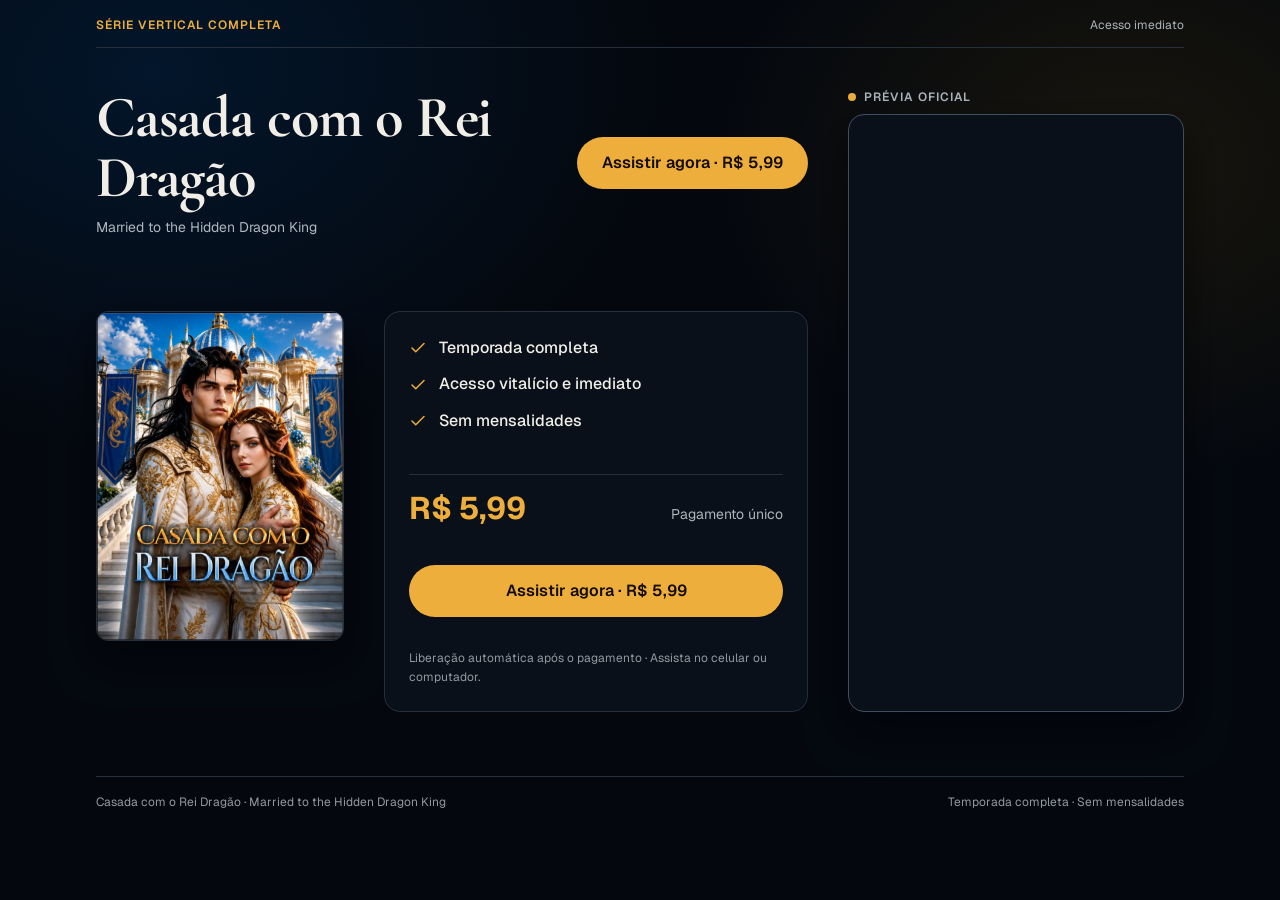
<file: index.html>
<!doctype html>
<html lang="pt-BR">
<head>
  <meta charset="utf-8">
  <meta name="viewport" content="width=device-width, initial-scale=1, viewport-fit=cover">
  <title>Casada com o Rei Dragão — Temporada Completa</title>
  <meta name="description" content="Assista Casada com o Rei Dragão (Married to the Hidden Dragon King). Temporada completa com acesso vitalício e imediato, sem mensalidades.">

  <link rel="preconnect" href="https://fonts.googleapis.com">
  <link rel="preconnect" href="https://fonts.gstatic.com" crossorigin>
  <link rel="stylesheet" href="https://fonts.googleapis.com/css2?family=Cormorant+Garamond:wght@600;700&family=Geist:wght@400;500;600;700&display=swap">
  <link rel="stylesheet" href="./styles.css">

  <script src="https://app.litevideo.net/p.js" async></script>

  <!-- LowTrack Pixel -->
  <script>
    window.pixelId = "lt_px_57b45ff48be9";
    var a = document.createElement("script");
    a.setAttribute("async", "");
    a.setAttribute("defer", "");
    a.setAttribute("src", "https://lowtrack.com.br/pixel.js");
    document.head.appendChild(a);
  </script>
</head>
<body>
  <header class="topbar">
    <span class="topbar__mark">Série Vertical Completa</span>
    <span class="topbar__meta">Acesso imediato</span>
  </header>

  <main class="page" id="main-content">
    <section class="sales-grid" aria-labelledby="drama-title">
      <div class="hero-header">
        <div class="hero-header__content">
          <h1 class="hero-header__title" id="drama-title">Casada com o Rei Dragão</h1>
          <p class="hero-header__original">Married to the Hidden Dragon King</p>
        </div>
        <div class="hero-header__cta">
          <a
            class="btn btn--primary hero-header__btn"
            id="top-checkout"
            href="https://pay.lowify.com.br/checkout.php?product_id=GQeIWm"
          >
            Assistir agora · R$ 5,99
          </a>
        </div>
      </div>

      <figure class="poster-card">
        <div class="poster-card__frame">
          <img
            class="poster-card__img"
            src="./assets/capa-rei-dragao.png"
            alt="Capa oficial do drama Casada com o Rei Dragão"
            width="407"
            height="543"
            fetchpriority="high"
            decoding="async"
          >
        </div>
      </figure>

      <div class="preview-stage">
        <p class="preview-stage__label">
          <span class="preview-stage__dot" aria-hidden="true"></span>
          <span>Prévia oficial</span>
        </p>
        <div class="preview-stage__frame">
          <lt-v2 v="448d50f6-6f45-4f9f-a12c-36959e5c3df6" ar="9:16" ap="1" cs="g" ct="[[]]"></lt-v2>
        </div>
      </div>

      <aside class="offer-panel" aria-label="Oferta da temporada completa">
        <ul class="offer-benefits">
          <li class="offer-benefits__item">
            <svg class="offer-benefits__icon" viewBox="0 0 24 24" fill="none" stroke="currentColor" stroke-width="2" stroke-linecap="round" stroke-linejoin="round" aria-hidden="true">
              <polyline points="20 6 9 17 4 12"></polyline>
            </svg>
            <span>Temporada completa</span>
          </li>
          <li class="offer-benefits__item">
            <svg class="offer-benefits__icon" viewBox="0 0 24 24" fill="none" stroke="currentColor" stroke-width="2" stroke-linecap="round" stroke-linejoin="round" aria-hidden="true">
              <polyline points="20 6 9 17 4 12"></polyline>
            </svg>
            <span>Acesso vitalício e imediato</span>
          </li>
          <li class="offer-benefits__item">
            <svg class="offer-benefits__icon" viewBox="0 0 24 24" fill="none" stroke="currentColor" stroke-width="2" stroke-linecap="round" stroke-linejoin="round" aria-hidden="true">
              <polyline points="20 6 9 17 4 12"></polyline>
            </svg>
            <span>Sem mensalidades</span>
          </li>
        </ul>

        <div class="offer-pricing">
          <span class="offer-pricing__price">R$ 5,99</span>
          <span class="offer-pricing__note">Pagamento único</span>
        </div>

        <a
          class="btn btn--primary"
          id="primary-checkout"
          href="https://pay.lowify.com.br/checkout.php?product_id=GQeIWm"
        >
          Assistir agora · R$ 5,99
        </a>

        <p class="offer-panel__footnote">
          Liberação automática após o pagamento · Assista no celular ou computador.
        </p>
      </aside>
    </section>
  </main>

  <footer class="foot">
    <span>Casada com o Rei Dragão · Married to the Hidden Dragon King</span>
    <span>Temporada completa · Sem mensalidades</span>
  </footer>

</body>
</html>
</file>
<file: styles.css>
/* Hallmark · genre: atmospheric · macrostructure: Photographic · theme: custom (royal-sapphire & gold) · enrichment: none · nav: N9 · footer: Ft2 · contrast: pass (40–41) · slop: pass (42–45) · honest: pass (46) · chrome: pass (47) · tokens: pass (48) · responsive: pass (49) · icons: pass (30) · mobile: pass (34, 49, 50–57) */
/* Hallmark · pre-emit critique: P5 H5 E5 S5 R5 V4 */

@import url("./tokens.css");

*,
*::before,
*::after {
  box-sizing: border-box;
}

html {
  overflow-x: clip;
  font-size: 100%;
  -webkit-text-size-adjust: 100%;
}

body {
  overflow-x: clip;
  margin: 0;
  min-height: 100dvh;
  background-color: var(--color-paper);
  background-image:
    radial-gradient(46rem 34rem at 12% 8%, var(--color-bloom-blue), transparent 70%),
    radial-gradient(36rem 28rem at 88% 18%, var(--color-bloom-gold), transparent 72%);
  background-attachment: fixed;
  color: var(--color-ink);
  font-family: var(--font-body);
  font-size: var(--text-base);
  font-weight: 400;
  line-height: 1.55;
  padding-inline: max(var(--space-md), env(safe-area-inset-left));
  padding-bottom: max(var(--space-lg), env(safe-area-inset-bottom));
}

img {
  display: block;
  max-width: 100%;
  height: auto;
}

:focus {
  outline: none;
}

:focus-visible {
  outline: 2px solid var(--color-focus);
  outline-offset: 3px;
}

/* Shared page measure — keeps every edge aligned at every viewport */
.topbar,
.page,
.foot {
  width: 100%;
  max-width: 28rem;
  margin-inline: auto;
}

/* Minimal top bar (N9 edge-aligned) */
.topbar {
  padding-block: var(--space-md) var(--space-sm);
  display: flex;
  align-items: center;
  justify-content: space-between;
  gap: var(--space-sm);
  border-bottom: 1px solid var(--color-rule);
}

.topbar__mark {
  font-size: var(--text-xs);
  font-weight: 600;
  letter-spacing: 0.08em;
  text-transform: uppercase;
  color: var(--color-accent);
  white-space: nowrap;
}

.topbar__meta {
  font-size: var(--text-xs);
  color: var(--color-muted);
  white-space: nowrap;
}

/* Main sales layout */
.page {
  padding-block: var(--space-lg) var(--space-xl);
}

.sales-grid {
  display: grid;
  grid-template-columns: minmax(0, 1fr);
  grid-template-areas:
    "header"
    "poster"
    "preview"
    "offer";
  gap: var(--space-lg);
  align-items: start;
}

/* 1. Title block */
.hero-header {
  grid-area: header;
  min-width: 0;
  display: flex;
  flex-direction: column;
  gap: var(--space-md);
}

.hero-header__content {
  min-width: 0;
}

.hero-header__title {
  margin: 0;
  font-family: var(--font-display);
  font-style: normal;
  font-weight: 700;
  font-size: var(--text-display);
  line-height: 1.04;
  letter-spacing: -0.02em;
  color: var(--color-ink);
  overflow-wrap: anywhere;
  min-width: 0;
}

.hero-header__original {
  margin: var(--space-xs) 0 0;
  font-size: var(--text-sm);
  font-weight: 400;
  color: var(--color-muted);
}

.hero-header__cta {
  width: 100%;
}

.hero-header__btn {
  width: 100%;
}

/* 2. Drama poster — full column width on mobile so all edges align */
.poster-card {
  grid-area: poster;
  margin: 0;
  min-width: 0;
  width: 100%;
}

.poster-card__frame {
  width: 100%;
  border-radius: var(--radius-md);
  overflow: hidden;
  border: 1px solid var(--color-rule);
  background-color: var(--color-paper-2);
  box-shadow: var(--shadow-poster);
}

.poster-card__img {
  width: 100%;
  aspect-ratio: 407 / 543;
  object-fit: cover;
}

/* 3. Video preview (9:16) — full column width on mobile */
.preview-stage {
  grid-area: preview;
  min-width: 0;
  width: 100%;
  display: flex;
  flex-direction: column;
  gap: var(--space-xs);
}

.preview-stage__label {
  margin: 0;
  display: inline-flex;
  align-items: center;
  gap: var(--space-xs);
  font-size: var(--text-xs);
  font-weight: 600;
  letter-spacing: 0.08em;
  text-transform: uppercase;
  color: var(--color-muted);
}

.preview-stage__dot {
  width: 0.5rem;
  height: 0.5rem;
  border-radius: var(--radius-pill);
  background-color: var(--color-accent);
  flex-shrink: 0;
}

.preview-stage__frame {
  width: 100%;
  aspect-ratio: 9 / 16;
  border-radius: var(--radius-lg);
  overflow: hidden;
  border: 1px solid var(--color-rule-strong);
  background-color: var(--color-paper-2);
  box-shadow: var(--shadow-poster);
}

.preview-stage__frame lt-v2 {
  display: block;
  width: 100%;
  height: 100%;
}

/* 4. Offer & CTA panel */
.offer-panel {
  grid-area: offer;
  min-width: 0;
  width: 100%;
  padding: var(--space-lg);
  border-radius: var(--radius-lg);
  background-color: var(--color-paper-2);
  border: 1px solid var(--color-rule);
  display: flex;
  flex-direction: column;
  gap: var(--space-lg);
}

.offer-benefits {
  margin: 0;
  padding: 0;
  list-style: none;
  display: flex;
  flex-direction: column;
  gap: var(--space-sm);
}

.offer-benefits__item {
  display: flex;
  align-items: center;
  gap: var(--space-sm);
  font-size: var(--text-base);
  font-weight: 500;
  color: var(--color-ink);
}

.offer-benefits__icon {
  width: 1.125rem;
  height: 1.125rem;
  color: var(--color-accent);
  flex-shrink: 0;
}

.offer-pricing {
  display: flex;
  flex-wrap: wrap;
  align-items: baseline;
  justify-content: space-between;
  gap: var(--space-xs) var(--space-md);
  padding-top: var(--space-md);
  border-top: 1px solid var(--color-rule);
}

.offer-pricing__price {
  font-variant-numeric: tabular-nums;
  font-size: var(--text-xl);
  font-weight: 700;
  line-height: 1.1;
  color: var(--color-accent);
}

.offer-pricing__note {
  font-size: var(--text-sm);
  color: var(--color-muted);
}

/* Buttons — 8 interactive states */
.btn {
  display: inline-flex;
  align-items: center;
  justify-content: center;
  gap: var(--space-xs);
  min-height: 3.25rem;
  padding: var(--space-sm) var(--space-lg);
  border-radius: var(--radius-pill);
  border: 1px solid transparent;
  font-family: var(--font-body);
  font-size: var(--text-base);
  font-weight: 600;
  line-height: 1;
  text-decoration: none;
  white-space: nowrap;
  cursor: pointer;
  transition:
    background-color var(--dur-short) var(--ease-out),
    border-color var(--dur-short) var(--ease-out),
    color var(--dur-short) var(--ease-out),
    transform var(--dur-instant) var(--ease-out);
}

.btn--primary {
  width: 100%;
  background-color: var(--color-accent);
  color: var(--color-accent-ink);
}

@media (hover: hover) and (pointer: fine) {
  .btn--primary:hover {
    background-color: var(--color-accent-hover);
    transform: translateY(-1px);
  }
}

.btn--primary:active {
  background-color: var(--color-accent-active);
  transform: translateY(1px);
}

.btn--ghost {
  background-color: transparent;
  border-color: var(--color-rule-strong);
  color: var(--color-muted);
}

@media (hover: hover) and (pointer: fine) {
  .btn--ghost:hover {
    background-color: var(--color-paper-3);
    color: var(--color-ink);
  }
}

.btn--ghost:active {
  transform: translateY(1px);
}

.btn[aria-disabled="true"],
.btn:disabled {
  opacity: 0.5;
  cursor: not-allowed;
  pointer-events: none;
}

.offer-panel__footnote {
  margin: calc(var(--space-xs) * -1) 0 0;
  font-size: var(--text-xs);
  color: var(--color-neutral);
}

/* Minimal single-line footer (Ft2) */
.foot {
  padding-top: var(--space-md);
  border-top: 1px solid var(--color-rule);
  display: flex;
  flex-wrap: wrap;
  align-items: center;
  justify-content: space-between;
  gap: var(--space-xs) var(--space-md);
  font-size: var(--text-xs);
  color: var(--color-neutral);
}

/* Tablet breakpoint: 3:4 poster + 9:16 preview matched in height, offer full width below */
@media (min-width: 40rem) {
  .topbar,
  .page,
  .foot {
    max-width: 44rem;
  }

  .page {
    padding-block: var(--space-xl) var(--space-2xl);
  }

  .sales-grid {
    grid-template-columns: minmax(0, 1.33fr) minmax(0, 1fr);
    grid-template-areas:
      "header  header"
      "poster  preview"
      "offer   offer";
    gap: var(--space-lg);
    align-items: end;
  }

  .hero-header {
    flex-direction: row;
    align-items: center;
    justify-content: space-between;
    gap: var(--space-lg);
  }

  .hero-header__cta {
    width: auto;
    flex-shrink: 0;
  }

  .hero-header__btn {
    width: auto;
  }
}

/* Desktop asymmetric split: Identity + Poster + Offer on left, 9:16 Preview on right */
@media (min-width: 60rem) {
  .topbar,
  .page,
  .foot {
    max-width: 68rem;
  }

  .sales-grid {
    grid-template-columns: minmax(0, 15.5rem) minmax(0, 1fr) minmax(0, 21rem);
    grid-template-areas:
      "header header  preview"
      "poster offer   preview";
    gap: var(--space-lg) var(--space-xl);
    align-items: start;
  }

  .offer-panel {
    align-self: stretch;
    min-height: 100%;
    justify-content: space-between;
  }

  .preview-stage {
    position: sticky;
    top: var(--space-lg);
  }
}

@media (prefers-reduced-motion: reduce) {
  .btn {
    transition: none;
  }
}
</file>
